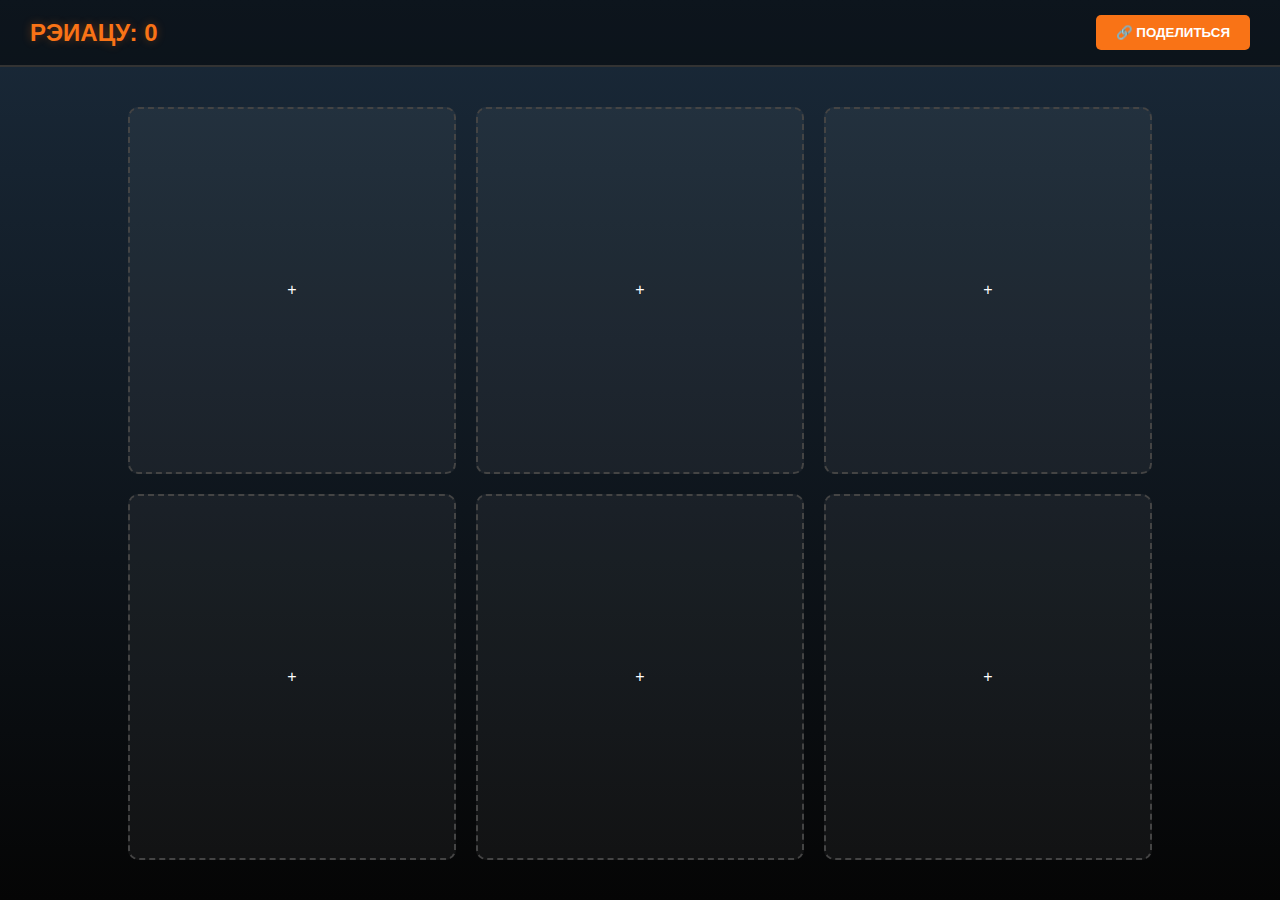
<file: done.html>
<!DOCTYPE html>
<html lang="ru">
<head>
    <meta charset="UTF-8">
    <meta name="viewport" content="width=device-width, initial-scale=1.0">
    <title>RPG Squad Builder Pro</title>
    <style>
        :root {
            --atk-color: #ef4444; --def-color: #3b82f6; --hp-color: #10b981;
            --bg-grad: linear-gradient(180deg, #1a2a3a 0%, #050505 100%);
        }
        * { box-sizing: border-box; margin: 0; padding: 0; user-select: none; font-family: 'Segoe UI', sans-serif; }
        body { background: #000; height: 100vh; overflow: hidden; color: white; }

        /* Фоновая сцена */
        .game-screen {
            width: 100vw; height: 100vh; background: var(--bg-grad);
            display: flex; flex-direction: column; position: relative;
        }

        /* Верхняя панель */
        .header {
            padding: 15px 30px; display: flex; justify-content: space-between; align-items: center;
            background: rgba(0,0,0,0.5); border-bottom: 2px solid #333;
        }
        .power-counter { font-size: 24px; color: #f97316; font-weight: bold; text-shadow: 0 0 10px #f9731655; }

        /* Основной строй (2 ряда по 3) */
        .squad-grid {
            flex: 1; display: grid; grid-template-columns: repeat(3, 1fr);
            grid-template-rows: repeat(2, 1fr); gap: 20px; padding: 40px 10%;
        }
        .main-slot {
            background: rgba(255,255,255,0.05); border: 2px dashed #444; border-radius: 10px;
            display: flex; flex-direction: column; align-items: center; justify-content: center;
            cursor: pointer; transition: 0.3s; position: relative; overflow: hidden;
        }
        .main-slot:hover { background: rgba(255,255,255,0.1); border-color: #888; }
        .main-slot.filled { border: 2px solid #fff; background: rgba(20,30,40,0.8); }

        .slot-name { position: absolute; bottom: 0; width: 100%; background: rgba(0,0,0,0.8); text-align: center; padding: 5px; font-size: 14px; }

        /* Модальное окно (Меню персонажа) */
        .modal-overlay {
            position: fixed; inset: 0; background: rgba(0,0,0,0.9);
            display: none; justify-content: center; align-items: center; z-index: 1000;
        }
        .modal-overlay.active { display: flex; }
        .character-menu {
            background: #222; width: 90%; max-width: 800px; border: 2px solid #444;
            border-radius: 20px; display: flex; flex-direction: column; overflow: hidden;
        }
        .menu-header { padding: 15px; background: #333; display: flex; justify-content: space-between; }
        .menu-content { display: flex; padding: 20px; gap: 20px; flex-wrap: wrap; }

        /* Секция уз */
        .bonds-panel { flex: 1; min-width: 250px; background: #1a1a1a; padding: 15px; border-radius: 10px; }
        .bond-item { 
            display: flex; justify-content: space-between; padding: 10px; margin-bottom: 8px;
            border-radius: 5px; background: #222; border-left: 5px solid #444; opacity: 0.5;
        }
        .bond-item.active { opacity: 1; border-left-color: var(--color); background: #2a2a2a; }

        /* Слоты помощи */
        .assist-panel { flex: 1; min-width: 250px; }
        .assist-grid { display: grid; grid-template-columns: repeat(3, 1fr); gap: 10px; margin-top: 10px; }
        .assist-slot {
            aspect-ratio: 1; background: #333; border: 1px dashed #666; border-radius: 50%;
            display: flex; align-items: center; justify-content: center; cursor: pointer; font-size: 10px;
        }
        .assist-slot.filled { border: 2px solid #3b82f6; background: #1e3a8a; }

        .stars-row { display: flex; gap: 5px; margin-bottom: 15px; cursor: pointer; color: #444; font-size: 20px; }
        .star.active { color: #ffd700; }

        .btn-share { background: #f97316; color: white; border: none; padding: 10px 20px; border-radius: 5px; cursor: pointer; font-weight: bold; }
        .btn-remove { background: #991b1b; color: white; border: none; padding: 8px; border-radius: 5px; cursor: pointer; margin-top: 10px; }
    </style>
</head>
<body>

<div class="game-screen">
    <div class="header">
        <div class="power-counter">РЭИАЦУ: <span id="totalPower">0</span></div>
        <button class="btn-share" onclick="shareTeam()">🔗 ПОДЕЛИТЬСЯ</button>
    </div>

    <div class="squad-grid" id="squadGrid">
        </div>
</div>

<div class="modal-overlay" id="modal">
    <div class="character-menu">
        <div class="menu-header">
            <h2 id="modalTitle">Настройка героя</h2>
            <button onclick="closeModal()" style="background:none; border:none; color:white; font-size:24px; cursor:pointer;">✕</button>
        </div>
        <div class="menu-content">
            <div class="bonds-panel">
                <button onclick="pickMainChar()" style="width:100%; padding:10px; margin-bottom:10px;">Сменить героя</button>
                <div class="stars-row" id="starsRow"></div>
                <h3>Узы (Bonuses)</h3>
                <div id="bondsList"></div>
                <button class="btn-remove" onclick="removeMainChar()">Убрать из строя</button>
            </div>
            
            <div class="assist-panel">
                <h3>Слоты помощи (6)</h3>
                <div class="assist-grid" id="assistGrid"></div>
            </div>
        </div>
    </div>
</div>

<script>
    // База данных персонажей
    const HEROES = {
        'ichigo': { name: 'Ичиго', color: '#f97316', bonds: { atk: 'rukia', def: 'chad', hp: 'orihime' } },
        'rukia': { name: 'Рукия', color: '#3b82f6', bonds: { atk: 'renji', def: 'byakuya', hp: 'ichigo' } },
        'orihime': { name: 'Орихиме', color: '#ec4899', bonds: { atk: 'ishida', def: 'ichigo', hp: 'chad' } },
        'aizen': { name: 'Айзен', color: '#a855f7', bonds: { atk: 'gin', def: 'tosen', hp: 'momo' } }
    };

    const STAR_BONUSES = { 1: 5, 2: 10, 3: 15, 4: 25, 5: 40, 6: 60 };

    // Состояние отряда (6 слотов)
    let squad = Array.from({ length: 6 }, () => ({ id: null, stars: 1, assists: Array(6).fill(null) }));
    let currentSlotIdx = null;

    function init() {
        const urlParams = new URLSearchParams(window.location.search);
        if (urlParams.has('team')) {
            squad = JSON.parse(atob(urlParams.get('team')));
        }
        renderSquad();
    }

    function renderSquad() {
        const grid = document.getElementById('squadGrid');
        grid.innerHTML = '';
        squad.forEach((slot, i) => {
            const div = document.createElement('div');
            div.className = `main-slot ${slot.id ? 'filled' : ''}`;
            div.innerHTML = slot.id ? `<div class="slot-name">${HEROES[slot.id].name}</div>` : '<span>+</span>';
            div.onclick = () => openModal(i);
            grid.appendChild(div);
        });
    }

    function openModal(idx) {
        currentSlotIdx = idx;
        const slot = squad[idx];
        document.getElementById('modal').classList.add('active');
        refreshModalUI();
    }

    function refreshModalUI() {
        const slot = squad[currentSlotIdx];
        if (!slot.id) {
            document.getElementById('bondsList').innerHTML = 'Сначала выберите героя';
            document.getElementById('assistGrid').innerHTML = '';
            return;
        }

        const hero = HEROES[slot.id];
        const bonus = STAR_BONUSES[slot.stars];

        // Рендер звезд
        document.getElementById('starsRow').innerHTML = [1,2,3,4,5,6].map(s => 
            `<span class="star ${s <= slot.stars ? 'active' : ''}" onclick="setStars(${s})">★</span>`
        ).join('');

        // Проверка уз
        const bList = document.getElementById('bondsList');
        bList.innerHTML = '';
        const types = [
            { key: 'atk', n: 'Атака', c: '#ef4444' },
            { key: 'def', n: 'Доспех', c: '#3b82f6' },
            { key: 'hp', n: 'Здоровье', c: '#10b981' }
        ];

        types.forEach(t => {
            const target = hero.bonds[t.key];
            const isActive = slot.assists.includes(target);
            bList.innerHTML += `
                <div class="bond-item ${isActive ? 'active' : ''}" style="--color: ${t.c}">
                    <span>${t.n} (+${bonus}%)</span>
                    <small>${HEROES[target].name}</small>
                </div>`;
        });

        // Слоты помощи
        const aGrid = document.getElementById('assistGrid');
        aGrid.innerHTML = '';
        slot.assists.forEach((asId, ai) => {
            const aDiv = document.createElement('div');
            aDiv.className = `assist-slot ${asId ? 'filled' : ''}`;
            aDiv.innerHTML = asId ? HEROES[asId].name[0] : '+';
            aDiv.onclick = () => pickAssist(ai);
            aGrid.appendChild(aDiv);
        });
    }

    function pickMainChar() {
        const id = prompt("Введите id (ichigo, rukia, orihime, aizen):");
        if (HEROES[id]) { squad[currentSlotIdx].id = id; refreshModalUI(); renderSquad(); }
    }

    function pickAssist(ai) {
        const id = prompt("Кто в помощь? (ichigo, rukia, orihime, aizen):");
        if (HEROES[id]) { squad[currentSlotIdx].assists[ai] = id; refreshModalUI(); }
    }

    function setStars(s) { squad[currentSlotIdx].stars = s; refreshModalUI(); }
    function removeMainChar() { squad[currentSlotIdx] = { id: null, stars: 1, assists: Array(6).fill(null) }; closeModal(); renderSquad(); }
    function closeModal() { document.getElementById('modal').classList.remove('active'); }

    function shareTeam() {
        const link = window.location.origin + window.location.pathname + '?team=' + btoa(JSON.stringify(squad));
        navigator.clipboard.writeText(link);
        alert("Ссылка скопирована!");
    }

    init();
</script>

</body>
</html>
</file>
